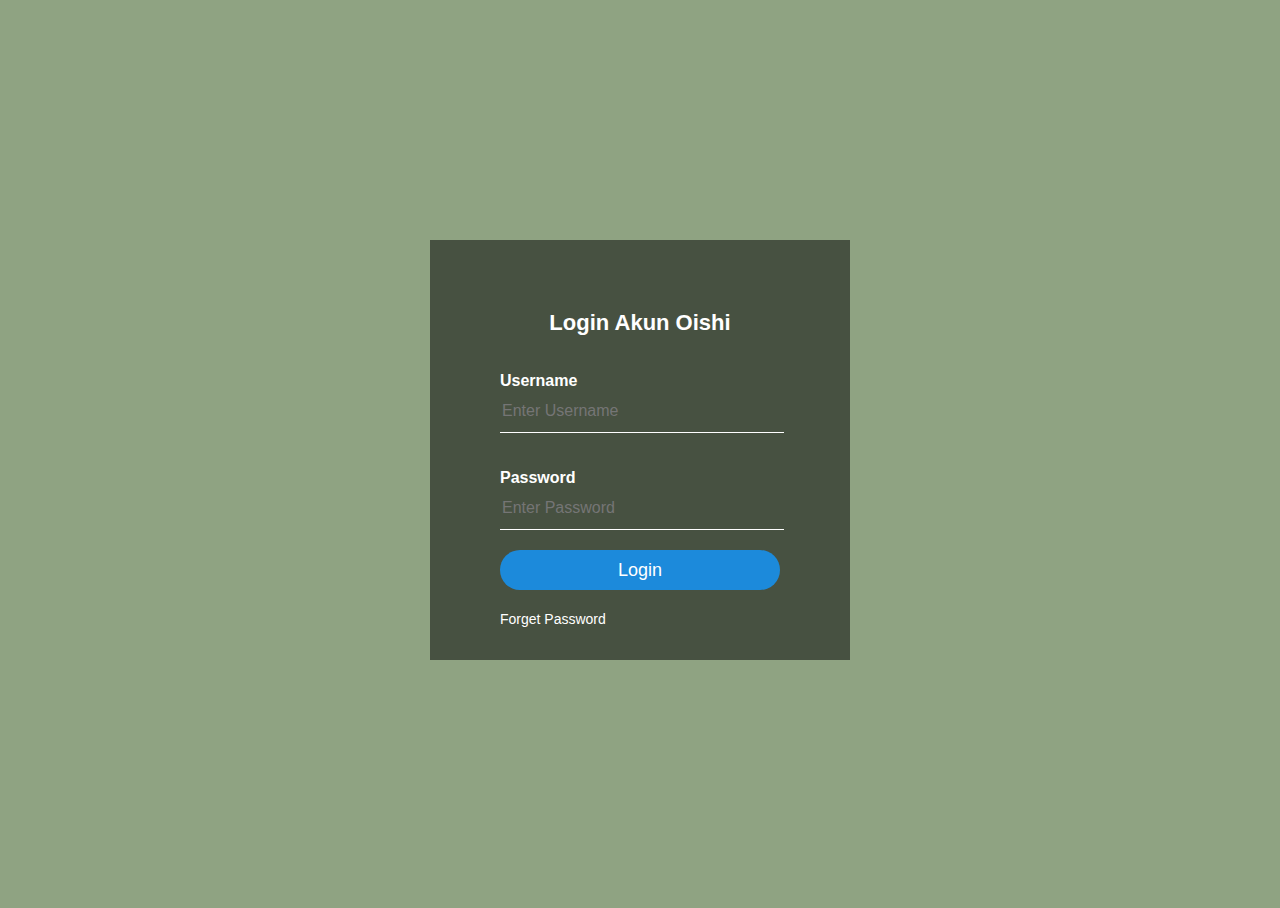
<file: Website/login.html>
<!DOCTYPE html>
<html>
<head>
	<link rel="icon" href="Oishi.png">
    <title>Oishi® | Online Shop Indonesia</title>
    <meta name="viewport" content="width-device-width, initial-scale=1.0">
    <link rel="stylesheet" type="text/css" href="login.css">
</head>
<body>
	<div class="login-box">
		<h1>Login Akun Oishi</h1>
		<form method="post" action="beranda.html">
			<p>Username</p>
			<input type="text" name="Username" placeholder="Enter Username">
			<p>Password</p>
			<input type="Password" name="Password" placeholder="Enter Password">
			<input type="submit" name="Submit" value="Login">
			<a href="#">Forget Password</a>
		</form>
	</div>
</body>
</html>
</file>
<file: Website/login.css>
body{
	margin-bottom: 0px;
	padding: 0px;
	background: url(bg3.png);
	background-size: cover;
	background-position: center;
	font-family: helvetica;
	height: 100vh;
}

.login-box{
	width: 420px;
	height: 420px;
	background: rgba(0,0,0,0.5);
	color: #fff;
	top: 50%;
	left: 50%;
	position: absolute;
	box-sizing: border-box;
	padding: 70px;
	transform: translate(-50%,-50%);
}

h1{
	margin-top: 0px;
	padding: 0 0 20px;
	text-align: center;
	font-size: 22px;
}

.login-box p{
	margin-bottom: 0px;
	padding: 0px;
	font-weight: bold;
}

.login-box input{
	width: 100%;
	margin-bottom: 20px;
}

.login-box input[type="text"], input[type="password"]{
	border: none;
	border-bottom: 1px solid #fff;
	background: transparent;
	outline: none;
	height: 40px;
	color: #fff;
	font-size: 16px;
}.login-box input[type="submit"]{
	border: none;
	outline: none;
	height: 40px;
	color: #fff;
	font-size: 18px;
	border-radius: 20px;
	background: #1c8adb;
}

.login-box input[type="submit"]:hover{
	cursor: pointer;
	background: #E33D56;
	color: #fff;
}

.login-box a{
	text-decoration: none;
	font-size: 14px;
	color: #fff;
}

.login-box a:hover{
	color: #E33D56;
}
</file>
